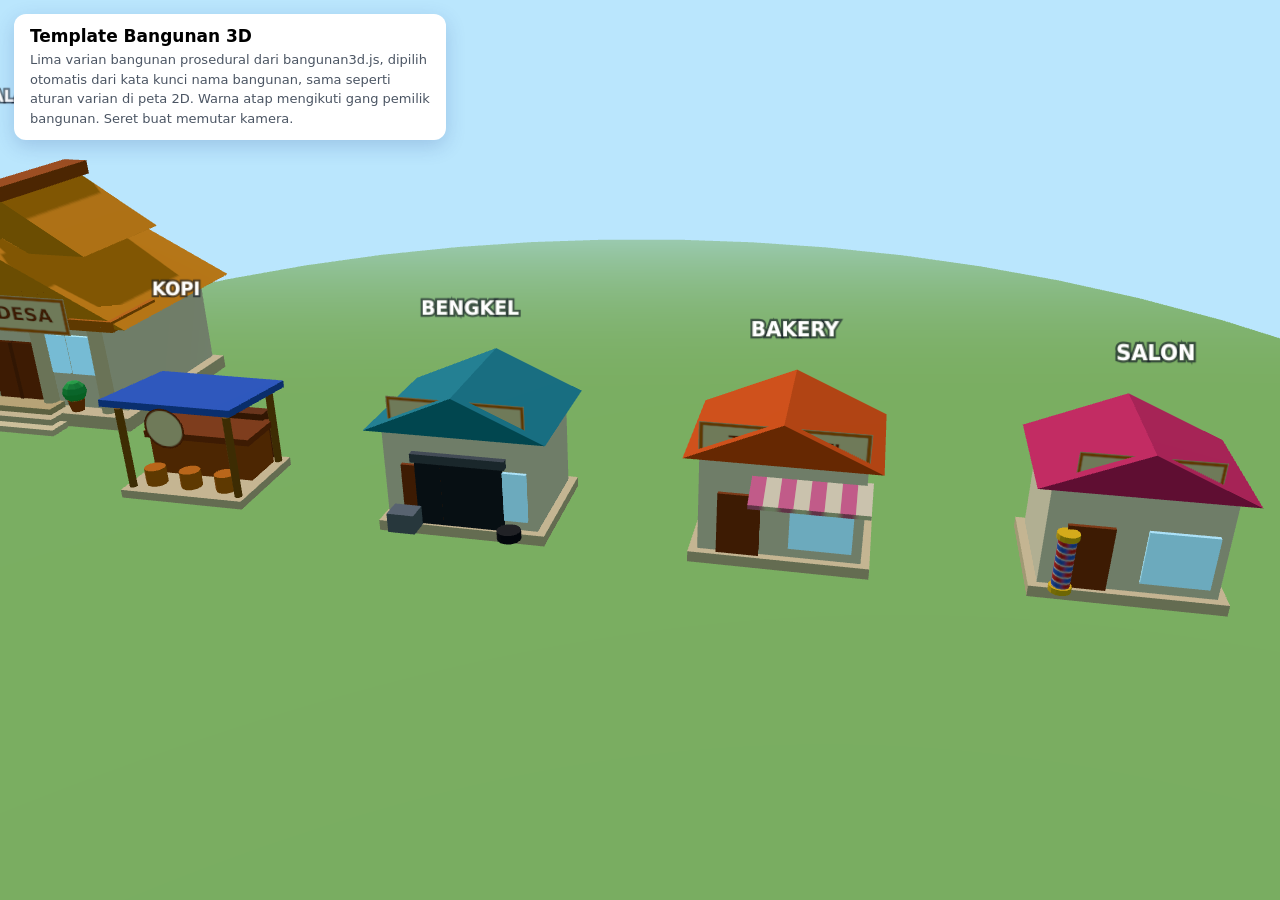
<file: peta3d/templates.html>
<!DOCTYPE html>
<html lang="id">
<head>
<meta charset="utf-8">
<meta name="viewport" content="width=device-width, initial-scale=1">
<title>Template Bangunan 3D Desa Target</title>
<style>
    html, body { margin: 0; height: 100%; overflow: hidden; font-family: system-ui, sans-serif; background: #bae6fd; }
    #panggung { position: fixed; inset: 0; }
    .judul {
        position: fixed; top: 14px; left: 14px; z-index: 5;
        background: #fff; border-radius: 12px; padding: 12px 16px;
        box-shadow: 0 6px 20px rgba(30,58,138,0.2); max-width: 400px;
    }
    .judul h1 { margin: 0 0 4px; font-size: 17px; }
    .judul p { margin: 0; font-size: 13px; color: #4b5563; line-height: 1.5; }
</style>
<script type="importmap">
{
    "imports": {
        "three": "./vendor/three.module.js",
        "three/addons/": "./vendor/addons/"
    }
}
</script>
</head>
<body>
<div id="panggung"></div>
<div class="judul">
    <h1>Template Bangunan 3D</h1>
    <p>Lima varian bangunan prosedural dari bangunan3d.js, dipilih otomatis dari kata kunci nama bangunan, sama seperti aturan varian di peta 2D. Warna atap mengikuti gang pemilik bangunan. Seret buat memutar kamera.</p>
</div>
<script type="module">
import * as THREE from 'three';
import { OrbitControls } from 'three/addons/controls/OrbitControls.js';
import { buatBalai, buatKopi, buatBengkel, buatBakery, buatSalon, buatRuko, varianBangunan } from './bangunan3d.js?v=20261108-4';

const renderer = new THREE.WebGLRenderer({ antialias: true });
renderer.setPixelRatio(Math.min(window.devicePixelRatio, 2));
renderer.setSize(window.innerWidth, window.innerHeight);
renderer.shadowMap.enabled = true;
renderer.shadowMap.type = THREE.PCFSoftShadowMap;
document.getElementById('panggung').appendChild(renderer.domElement);

const scene = new THREE.Scene();
scene.background = new THREE.Color(0xbae6fd);
scene.fog = new THREE.Fog(0xbae6fd, 1600, 3200);
const camera = new THREE.PerspectiveCamera(42, window.innerWidth / window.innerHeight, 1, 8000);
camera.position.set(240, 620, 1180);
const controls = new OrbitControls(camera, renderer.domElement);
controls.target.set(0, 60, 0);
controls.enableDamping = true;
controls.maxPolarAngle = 1.4;
controls.update();

scene.add(new THREE.HemisphereLight(0xeaf6ff, 0x86c06c, 0.95));
const matahari = new THREE.DirectionalLight(0xfff1d6, 1.7);
matahari.position.set(-500, 800, -350);
matahari.castShadow = true;
matahari.shadow.mapSize.set(2048, 2048);
matahari.shadow.camera.left = -1100; matahari.shadow.camera.right = 1100;
matahari.shadow.camera.top = 800; matahari.shadow.camera.bottom = -800;
matahari.shadow.bias = -0.0006;
scene.add(matahari);

const tanah = new THREE.Mesh(new THREE.CircleGeometry(1150, 48), new THREE.MeshStandardMaterial({ color: 0x8fd07a, roughness: 1 }));
tanah.rotation.x = -Math.PI / 2;
tanah.receiveShadow = true;
scene.add(tanah);

function labelNama(teks) {
    const c = document.createElement('canvas'); c.width = 384; c.height = 80;
    const g = c.getContext('2d');
    g.font = '800 40px system-ui, sans-serif';
    g.textAlign = 'center'; g.textBaseline = 'middle';
    g.lineWidth = 9; g.strokeStyle = 'rgba(17,24,39,0.65)';
    g.strokeText(teks, 192, 42);
    g.fillStyle = '#ffffff';
    g.fillText(teks, 192, 42);
    const tex = new THREE.CanvasTexture(c); tex.colorSpace = THREE.SRGBColorSpace;
    const s = new THREE.Sprite(new THREE.SpriteMaterial({ map: tex, transparent: true, depthWrite: false }));
    s.scale.set(190, 40, 1);
    return s;
}

// Barisan contoh: tiap bangunan dipanggil lewat jalur yang sama dengan
// produksi kelak (nama -> varian -> model, warna atap = warna gang contoh).
const contoh = [
    { nama: 'Balai Desa', gang: 0xf59e0b },
    { nama: 'Warung Kopi Senja', gang: 0x2563eb },
    { nama: 'Bengkel Berkah Motor', gang: 0x0891b2 },
    { nama: 'Toko Roti Manis', gang: 0xea580c },
    { nama: 'Salon Ayu', gang: 0xdb2777 },
    { nama: 'Ruko Serba Ada', gang: 0x7c3aed },
];
const pembangun = { balai: () => buatBalai(), kopi: buatKopi, bengkel: buatBengkel, bakery: buatBakery, salon: buatSalon, ruko: (w, n) => buatRuko(w, n) };
contoh.forEach((c, i) => {
    const x = (i - (contoh.length - 1) / 2) * 340;
    const varian = varianBangunan(c.nama);
    const model = pembangun[varian](c.gang, c.nama);
    model.position.set(x, 0, varian === 'balai' ? -160 : 60);
    scene.add(model);
    const label = labelNama(varian.toUpperCase());
    label.position.set(x, varian === 'balai' ? 400 : 235, model.position.z);
    scene.add(label);
});

window.addEventListener('resize', () => {
    camera.aspect = window.innerWidth / window.innerHeight;
    camera.updateProjectionMatrix();
    renderer.setSize(window.innerWidth, window.innerHeight);
});
const jam = new THREE.Clock();
(function putaran() {
    requestAnimationFrame(putaran);
    controls.update();
    renderer.render(scene, camera);
})();
</script>
</body>
</html>
</file>
